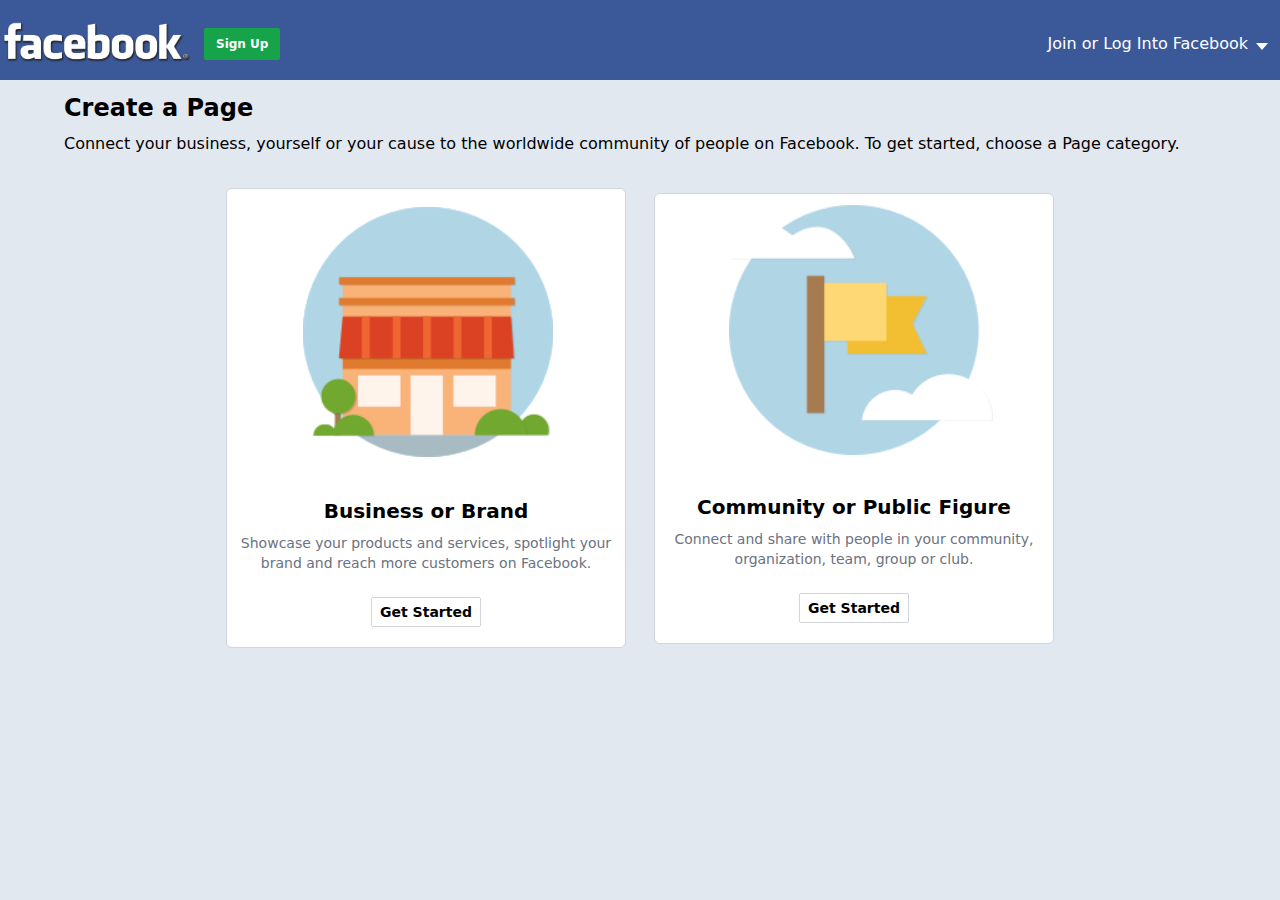
<file: createPage.html>
<!DOCTYPE html>
<html lang="en">
<head>
    <meta charset="UTF-8">
    <meta http-equiv="X-UA-Compatible" content="IE=edge">
    <meta name="viewport" content="width=device-width, initial-scale=1.0">
    <title>Facebook</title>
    <link rel="stylesheet" href="output.css">
</head>
<body class="bg-slate-200 relative">



    <!--CHAMOSASHLELI CARD-->
    <div id="smallCardID" class="hidden">
        <div class="mt-1 w-0 h-0 absolute top-14 right-2 rotate-180
            border-l-[10px] border-l-transparent
            border-t-[8px] border-t-white
            border-r-[10px] border-r-transparent"></div>
    <div class="absolute w-[290px] flex flex-col shadow-lg right-2 top-[73px] bg-slate-200 rounded-md border border-gray-300">
        <div class="bg-white px-4 py-2 text-sm">
            <label class="text-gray-800 font-semibold" for="email-or-phone">Email or phone</label>
            <input class="focus:outline-none w-[100%] border border-gray-300 pl-2 py-1" type="text" name="email-or-phone"><br>
            <label class="text-gray-800 font-semibold" for="password">Password</label>
            <input class="focus:outline-none w-[100%] border border-gray-300 pl-2 py-1" type="password" name="password">
            <a href="" class="hover:underline text-blue-600 ml-[155px]">Forgot account?</a><br>
            <div class="flex justify-center bg-[#3b5998] rounded-sm mt-3 mb-4 hover:bg-blue-900 hover:duration-700">
                <button class="text-white py-2 px-10 font-semibold">Log In</button>
            </div>    
        </div>
        <p class="text-gray-600 text-sm text-center mt-3">Do you want to join Facebook?</p>
        <div class="flex justify-center items-center mt-2 mb-4">
            <button class="hover:bg-green-700 hover:duration-700 text-white text-sm px-2 py-1 font-semibold rounded-sm bg-green-600 w-[100px]">Sign Up</button>
        </div>

    </div>
    </div>


    <nav class="bg-[#3b5998] flex items-center justify-between gap-3 pt-2">
        <div class="flex items-center justify-start gap-3"><a href="index.html"><img class="w-48 cursor-pointer" src="fb.png" alt="Facebook"></a>
            <button class="bg-green-600 text-white text-xs px-3 py-2 rounded-sm font-bold hover:bg-green-700 hover:duration-700">Sign Up</button>
        </div>

        <div id="arrowDownID" class="flex justify-center items-center gap-2 mr-3 cursor-pointer">
            <p class="text-white">Join or Log Into Facebook</p>
            <div class="mt-1 w-0 h-0 
            border-l-[6px] border-l-transparent
            border-t-[7px] border-t-white
            border-r-[6px] border-r-transparent"></div>
        </div>
        
    </nav>

    <header class="ml-2 md:mx-[5%]">
        <div class="mt-3"><b class="text-2xl">Create a Page</b>
            <p class="mt-2">Connect your business, yourself or your cause to the worldwide community of people on Facebook. To get started, choose a Page category.</p>
        </div>



        <div class="flex justify-center items-center flex-col gap-7 mt-8 md:flex-row">
            <div class="w-[400px] bg-white rounded-md border border-gray-300 flex flex-col justify-center items-center">
                <img src="first.png" class="ml-6 mt-2" alt="">
                <b class="text-xl">Business or Brand</b>
                <p class="mt-2 mb-4 text-sm text-gray-500 text-center mx-2">Showcase your products and services, spotlight your brand and reach more customers on Facebook.</p>
                <button class="border border-gray-300 rounded-sm text-sm font-semibold mt-2 mb-5 py-1 px-2 hover:bg-gray-200 hover:duration-300">Get Started</button>
            </div>
            <div class="w-[400px] bg-white rounded-md border border-gray-300 flex flex-col justify-center items-center">
                <img src="second.png" class="mt-2 ml-6" alt="">
                <b class="mt-5 text-xl">Community or Public Figure</b>
                <p class="mt-2 mb-4 text-sm text-gray-500 text-center mx-2">Connect and share with people in your community, organization, team, group or club.</p>
                <button class="border border-gray-300 rounded-sm text-sm font-semibold mt-2 mb-5 py-1 px-2 hover:bg-gray-200 hover:duration-500">Get Started</button>
            </div>

        </div>
    </header>




    <script src="createPage.js">
        
    
    </script>
</body>
</html>
</file>
<file: output.css>
/*
! tailwindcss v3.2.4 | MIT License | https://tailwindcss.com
*/

/*
1. Prevent padding and border from affecting element width. (https://github.com/mozdevs/cssremedy/issues/4)
2. Allow adding a border to an element by just adding a border-width. (https://github.com/tailwindcss/tailwindcss/pull/116)
*/

*,
::before,
::after {
  box-sizing: border-box;
  /* 1 */
  border-width: 0;
  /* 2 */
  border-style: solid;
  /* 2 */
  border-color: #e5e7eb;
  /* 2 */
}

::before,
::after {
  --tw-content: '';
}

/*
1. Use a consistent sensible line-height in all browsers.
2. Prevent adjustments of font size after orientation changes in iOS.
3. Use a more readable tab size.
4. Use the user's configured `sans` font-family by default.
5. Use the user's configured `sans` font-feature-settings by default.
*/

html {
  line-height: 1.5;
  /* 1 */
  -webkit-text-size-adjust: 100%;
  /* 2 */
  -moz-tab-size: 4;
  /* 3 */
  -o-tab-size: 4;
     tab-size: 4;
  /* 3 */
  font-family: ui-sans-serif, system-ui, -apple-system, BlinkMacSystemFont, "Segoe UI", Roboto, "Helvetica Neue", Arial, "Noto Sans", sans-serif, "Apple Color Emoji", "Segoe UI Emoji", "Segoe UI Symbol", "Noto Color Emoji";
  /* 4 */
  font-feature-settings: normal;
  /* 5 */
}

/*
1. Remove the margin in all browsers.
2. Inherit line-height from `html` so users can set them as a class directly on the `html` element.
*/

body {
  margin: 0;
  /* 1 */
  line-height: inherit;
  /* 2 */
}

/*
1. Add the correct height in Firefox.
2. Correct the inheritance of border color in Firefox. (https://bugzilla.mozilla.org/show_bug.cgi?id=190655)
3. Ensure horizontal rules are visible by default.
*/

hr {
  height: 0;
  /* 1 */
  color: inherit;
  /* 2 */
  border-top-width: 1px;
  /* 3 */
}

/*
Add the correct text decoration in Chrome, Edge, and Safari.
*/

abbr:where([title]) {
  -webkit-text-decoration: underline dotted;
          text-decoration: underline dotted;
}

/*
Remove the default font size and weight for headings.
*/

h1,
h2,
h3,
h4,
h5,
h6 {
  font-size: inherit;
  font-weight: inherit;
}

/*
Reset links to optimize for opt-in styling instead of opt-out.
*/

a {
  color: inherit;
  text-decoration: inherit;
}

/*
Add the correct font weight in Edge and Safari.
*/

b,
strong {
  font-weight: bolder;
}

/*
1. Use the user's configured `mono` font family by default.
2. Correct the odd `em` font sizing in all browsers.
*/

code,
kbd,
samp,
pre {
  font-family: ui-monospace, SFMono-Regular, Menlo, Monaco, Consolas, "Liberation Mono", "Courier New", monospace;
  /* 1 */
  font-size: 1em;
  /* 2 */
}

/*
Add the correct font size in all browsers.
*/

small {
  font-size: 80%;
}

/*
Prevent `sub` and `sup` elements from affecting the line height in all browsers.
*/

sub,
sup {
  font-size: 75%;
  line-height: 0;
  position: relative;
  vertical-align: baseline;
}

sub {
  bottom: -0.25em;
}

sup {
  top: -0.5em;
}

/*
1. Remove text indentation from table contents in Chrome and Safari. (https://bugs.chromium.org/p/chromium/issues/detail?id=999088, https://bugs.webkit.org/show_bug.cgi?id=201297)
2. Correct table border color inheritance in all Chrome and Safari. (https://bugs.chromium.org/p/chromium/issues/detail?id=935729, https://bugs.webkit.org/show_bug.cgi?id=195016)
3. Remove gaps between table borders by default.
*/

table {
  text-indent: 0;
  /* 1 */
  border-color: inherit;
  /* 2 */
  border-collapse: collapse;
  /* 3 */
}

/*
1. Change the font styles in all browsers.
2. Remove the margin in Firefox and Safari.
3. Remove default padding in all browsers.
*/

button,
input,
optgroup,
select,
textarea {
  font-family: inherit;
  /* 1 */
  font-size: 100%;
  /* 1 */
  font-weight: inherit;
  /* 1 */
  line-height: inherit;
  /* 1 */
  color: inherit;
  /* 1 */
  margin: 0;
  /* 2 */
  padding: 0;
  /* 3 */
}

/*
Remove the inheritance of text transform in Edge and Firefox.
*/

button,
select {
  text-transform: none;
}

/*
1. Correct the inability to style clickable types in iOS and Safari.
2. Remove default button styles.
*/

button,
[type='button'],
[type='reset'],
[type='submit'] {
  -webkit-appearance: button;
  /* 1 */
  background-color: transparent;
  /* 2 */
  background-image: none;
  /* 2 */
}

/*
Use the modern Firefox focus style for all focusable elements.
*/

:-moz-focusring {
  outline: auto;
}

/*
Remove the additional `:invalid` styles in Firefox. (https://github.com/mozilla/gecko-dev/blob/2f9eacd9d3d995c937b4251a5557d95d494c9be1/layout/style/res/forms.css#L728-L737)
*/

:-moz-ui-invalid {
  box-shadow: none;
}

/*
Add the correct vertical alignment in Chrome and Firefox.
*/

progress {
  vertical-align: baseline;
}

/*
Correct the cursor style of increment and decrement buttons in Safari.
*/

::-webkit-inner-spin-button,
::-webkit-outer-spin-button {
  height: auto;
}

/*
1. Correct the odd appearance in Chrome and Safari.
2. Correct the outline style in Safari.
*/

[type='search'] {
  -webkit-appearance: textfield;
  /* 1 */
  outline-offset: -2px;
  /* 2 */
}

/*
Remove the inner padding in Chrome and Safari on macOS.
*/

::-webkit-search-decoration {
  -webkit-appearance: none;
}

/*
1. Correct the inability to style clickable types in iOS and Safari.
2. Change font properties to `inherit` in Safari.
*/

::-webkit-file-upload-button {
  -webkit-appearance: button;
  /* 1 */
  font: inherit;
  /* 2 */
}

/*
Add the correct display in Chrome and Safari.
*/

summary {
  display: list-item;
}

/*
Removes the default spacing and border for appropriate elements.
*/

blockquote,
dl,
dd,
h1,
h2,
h3,
h4,
h5,
h6,
hr,
figure,
p,
pre {
  margin: 0;
}

fieldset {
  margin: 0;
  padding: 0;
}

legend {
  padding: 0;
}

ol,
ul,
menu {
  list-style: none;
  margin: 0;
  padding: 0;
}

/*
Prevent resizing textareas horizontally by default.
*/

textarea {
  resize: vertical;
}

/*
1. Reset the default placeholder opacity in Firefox. (https://github.com/tailwindlabs/tailwindcss/issues/3300)
2. Set the default placeholder color to the user's configured gray 400 color.
*/

input::-moz-placeholder, textarea::-moz-placeholder {
  opacity: 1;
  /* 1 */
  color: #9ca3af;
  /* 2 */
}

input::placeholder,
textarea::placeholder {
  opacity: 1;
  /* 1 */
  color: #9ca3af;
  /* 2 */
}

/*
Set the default cursor for buttons.
*/

button,
[role="button"] {
  cursor: pointer;
}

/*
Make sure disabled buttons don't get the pointer cursor.
*/

:disabled {
  cursor: default;
}

/*
1. Make replaced elements `display: block` by default. (https://github.com/mozdevs/cssremedy/issues/14)
2. Add `vertical-align: middle` to align replaced elements more sensibly by default. (https://github.com/jensimmons/cssremedy/issues/14#issuecomment-634934210)
   This can trigger a poorly considered lint error in some tools but is included by design.
*/

img,
svg,
video,
canvas,
audio,
iframe,
embed,
object {
  display: block;
  /* 1 */
  vertical-align: middle;
  /* 2 */
}

/*
Constrain images and videos to the parent width and preserve their intrinsic aspect ratio. (https://github.com/mozdevs/cssremedy/issues/14)
*/

img,
video {
  max-width: 100%;
  height: auto;
}

/* Make elements with the HTML hidden attribute stay hidden by default */

[hidden] {
  display: none;
}

*, ::before, ::after {
  --tw-border-spacing-x: 0;
  --tw-border-spacing-y: 0;
  --tw-translate-x: 0;
  --tw-translate-y: 0;
  --tw-rotate: 0;
  --tw-skew-x: 0;
  --tw-skew-y: 0;
  --tw-scale-x: 1;
  --tw-scale-y: 1;
  --tw-pan-x:  ;
  --tw-pan-y:  ;
  --tw-pinch-zoom:  ;
  --tw-scroll-snap-strictness: proximity;
  --tw-ordinal:  ;
  --tw-slashed-zero:  ;
  --tw-numeric-figure:  ;
  --tw-numeric-spacing:  ;
  --tw-numeric-fraction:  ;
  --tw-ring-inset:  ;
  --tw-ring-offset-width: 0px;
  --tw-ring-offset-color: #fff;
  --tw-ring-color: rgb(59 130 246 / 0.5);
  --tw-ring-offset-shadow: 0 0 #0000;
  --tw-ring-shadow: 0 0 #0000;
  --tw-shadow: 0 0 #0000;
  --tw-shadow-colored: 0 0 #0000;
  --tw-blur:  ;
  --tw-brightness:  ;
  --tw-contrast:  ;
  --tw-grayscale:  ;
  --tw-hue-rotate:  ;
  --tw-invert:  ;
  --tw-saturate:  ;
  --tw-sepia:  ;
  --tw-drop-shadow:  ;
  --tw-backdrop-blur:  ;
  --tw-backdrop-brightness:  ;
  --tw-backdrop-contrast:  ;
  --tw-backdrop-grayscale:  ;
  --tw-backdrop-hue-rotate:  ;
  --tw-backdrop-invert:  ;
  --tw-backdrop-opacity:  ;
  --tw-backdrop-saturate:  ;
  --tw-backdrop-sepia:  ;
}

::backdrop {
  --tw-border-spacing-x: 0;
  --tw-border-spacing-y: 0;
  --tw-translate-x: 0;
  --tw-translate-y: 0;
  --tw-rotate: 0;
  --tw-skew-x: 0;
  --tw-skew-y: 0;
  --tw-scale-x: 1;
  --tw-scale-y: 1;
  --tw-pan-x:  ;
  --tw-pan-y:  ;
  --tw-pinch-zoom:  ;
  --tw-scroll-snap-strictness: proximity;
  --tw-ordinal:  ;
  --tw-slashed-zero:  ;
  --tw-numeric-figure:  ;
  --tw-numeric-spacing:  ;
  --tw-numeric-fraction:  ;
  --tw-ring-inset:  ;
  --tw-ring-offset-width: 0px;
  --tw-ring-offset-color: #fff;
  --tw-ring-color: rgb(59 130 246 / 0.5);
  --tw-ring-offset-shadow: 0 0 #0000;
  --tw-ring-shadow: 0 0 #0000;
  --tw-shadow: 0 0 #0000;
  --tw-shadow-colored: 0 0 #0000;
  --tw-blur:  ;
  --tw-brightness:  ;
  --tw-contrast:  ;
  --tw-grayscale:  ;
  --tw-hue-rotate:  ;
  --tw-invert:  ;
  --tw-saturate:  ;
  --tw-sepia:  ;
  --tw-drop-shadow:  ;
  --tw-backdrop-blur:  ;
  --tw-backdrop-brightness:  ;
  --tw-backdrop-contrast:  ;
  --tw-backdrop-grayscale:  ;
  --tw-backdrop-hue-rotate:  ;
  --tw-backdrop-invert:  ;
  --tw-backdrop-opacity:  ;
  --tw-backdrop-saturate:  ;
  --tw-backdrop-sepia:  ;
}

.static {
  position: static;
}

.absolute {
  position: absolute;
}

.relative {
  position: relative;
}

.left-0 {
  left: 0px;
}

.right-0 {
  right: 0px;
}

.bottom-0 {
  bottom: 0px;
}

.top-0 {
  top: 0px;
}

.top-4 {
  top: 1rem;
}

.right-5 {
  right: 1.25rem;
}

.top-44 {
  top: 11rem;
}

.top-14 {
  top: 3.5rem;
}

.right-2 {
  right: 0.5rem;
}

.top-\[73px\] {
  top: 73px;
}

.z-30 {
  z-index: 30;
}

.m-auto {
  margin: auto;
}

.mx-auto {
  margin-left: auto;
  margin-right: auto;
}

.my-auto {
  margin-top: auto;
  margin-bottom: auto;
}

.mx-2 {
  margin-left: 0.5rem;
  margin-right: 0.5rem;
}

.mt-6 {
  margin-top: 1.5rem;
}

.mt-5 {
  margin-top: 1.25rem;
}

.mt-4 {
  margin-top: 1rem;
}

.mt-2 {
  margin-top: 0.5rem;
}

.mt-3 {
  margin-top: 0.75rem;
}

.mr-40 {
  margin-right: 10rem;
}

.mb-6 {
  margin-bottom: 1.5rem;
}

.mb-5 {
  margin-bottom: 1.25rem;
}

.mt-1 {
  margin-top: 0.25rem;
}

.ml-\[155px\] {
  margin-left: 155px;
}

.mb-4 {
  margin-bottom: 1rem;
}

.mr-3 {
  margin-right: 0.75rem;
}

.ml-2 {
  margin-left: 0.5rem;
}

.mt-8 {
  margin-top: 2rem;
}

.ml-6 {
  margin-left: 1.5rem;
}

.flex {
  display: flex;
}

.hidden {
  display: none;
}

.h-8 {
  height: 2rem;
}

.h-4 {
  height: 1rem;
}

.h-\[1px\] {
  height: 1px;
}

.h-48 {
  height: 12rem;
}

.h-36 {
  height: 9rem;
}

.h-11 {
  height: 2.75rem;
}

.h-5 {
  height: 1.25rem;
}

.h-3 {
  height: 0.75rem;
}

.h-0 {
  height: 0px;
}

.w-\[400px\] {
  width: 400px;
}

.w-\[100\%\] {
  width: 100%;
}

.w-8 {
  width: 2rem;
}

.w-0\.5 {
  width: 0.125rem;
}

.w-0 {
  width: 0px;
}

.w-\[450px\] {
  width: 450px;
}

.w-48 {
  width: 12rem;
}

.w-40 {
  width: 10rem;
}

.w-11 {
  width: 2.75rem;
}

.w-1 {
  width: 0.25rem;
}

.w-\[385px\] {
  width: 385px;
}

.w-\[345px\] {
  width: 345px;
}

.w-7 {
  width: 1.75rem;
}

.w-\[290px\] {
  width: 290px;
}

.w-\[100px\] {
  width: 100px;
}

.rotate-45 {
  --tw-rotate: 45deg;
  transform: translate(var(--tw-translate-x), var(--tw-translate-y)) rotate(var(--tw-rotate)) skewX(var(--tw-skew-x)) skewY(var(--tw-skew-y)) scaleX(var(--tw-scale-x)) scaleY(var(--tw-scale-y));
}

.-rotate-45 {
  --tw-rotate: -45deg;
  transform: translate(var(--tw-translate-x), var(--tw-translate-y)) rotate(var(--tw-rotate)) skewX(var(--tw-skew-x)) skewY(var(--tw-skew-y)) scaleX(var(--tw-scale-x)) scaleY(var(--tw-scale-y));
}

.rotate-90 {
  --tw-rotate: 90deg;
  transform: translate(var(--tw-translate-x), var(--tw-translate-y)) rotate(var(--tw-rotate)) skewX(var(--tw-skew-x)) skewY(var(--tw-skew-y)) scaleX(var(--tw-scale-x)) scaleY(var(--tw-scale-y));
}

.rotate-180 {
  --tw-rotate: 180deg;
  transform: translate(var(--tw-translate-x), var(--tw-translate-y)) rotate(var(--tw-rotate)) skewX(var(--tw-skew-x)) skewY(var(--tw-skew-y)) scaleX(var(--tw-scale-x)) scaleY(var(--tw-scale-y));
}

.cursor-pointer {
  cursor: pointer;
}

.flex-col {
  flex-direction: column;
}

.flex-wrap {
  flex-wrap: wrap;
}

.items-center {
  align-items: center;
}

.justify-start {
  justify-content: flex-start;
}

.justify-center {
  justify-content: center;
}

.justify-between {
  justify-content: space-between;
}

.gap-3 {
  gap: 0.75rem;
}

.gap-2 {
  gap: 0.5rem;
}

.gap-7 {
  gap: 1.75rem;
}

.gap-x-4 {
  -moz-column-gap: 1rem;
       column-gap: 1rem;
}

.gap-y-1 {
  row-gap: 0.25rem;
}

.rounded-lg {
  border-radius: 0.5rem;
}

.rounded-full {
  border-radius: 9999px;
}

.rounded-md {
  border-radius: 0.375rem;
}

.rounded-sm {
  border-radius: 0.125rem;
}

.border {
  border-width: 1px;
}

.border-l-\[10px\] {
  border-left-width: 10px;
}

.border-t-\[8px\] {
  border-top-width: 8px;
}

.border-r-\[10px\] {
  border-right-width: 10px;
}

.border-l-\[6px\] {
  border-left-width: 6px;
}

.border-t-\[7px\] {
  border-top-width: 7px;
}

.border-r-\[6px\] {
  border-right-width: 6px;
}

.border-gray-300 {
  --tw-border-opacity: 1;
  border-color: rgb(209 213 219 / var(--tw-border-opacity));
}

.border-l-transparent {
  border-left-color: transparent;
}

.border-t-white {
  --tw-border-opacity: 1;
  border-top-color: rgb(255 255 255 / var(--tw-border-opacity));
}

.border-r-transparent {
  border-right-color: transparent;
}

.bg-slate-100 {
  --tw-bg-opacity: 1;
  background-color: rgb(241 245 249 / var(--tw-bg-opacity));
}

.bg-white {
  --tw-bg-opacity: 1;
  background-color: rgb(255 255 255 / var(--tw-bg-opacity));
}

.bg-gray-200 {
  --tw-bg-opacity: 1;
  background-color: rgb(229 231 235 / var(--tw-bg-opacity));
}

.bg-slate-700 {
  --tw-bg-opacity: 1;
  background-color: rgb(51 65 85 / var(--tw-bg-opacity));
}

.bg-gray-300 {
  --tw-bg-opacity: 1;
  background-color: rgb(209 213 219 / var(--tw-bg-opacity));
}

.bg-blue-500 {
  --tw-bg-opacity: 1;
  background-color: rgb(59 130 246 / var(--tw-bg-opacity));
}

.bg-blue-600 {
  --tw-bg-opacity: 1;
  background-color: rgb(37 99 235 / var(--tw-bg-opacity));
}

.bg-green-600 {
  --tw-bg-opacity: 1;
  background-color: rgb(22 163 74 / var(--tw-bg-opacity));
}

.bg-gray-800 {
  --tw-bg-opacity: 1;
  background-color: rgb(31 41 55 / var(--tw-bg-opacity));
}

.bg-slate-200 {
  --tw-bg-opacity: 1;
  background-color: rgb(226 232 240 / var(--tw-bg-opacity));
}

.bg-\[\#3b5998\] {
  --tw-bg-opacity: 1;
  background-color: rgb(59 89 152 / var(--tw-bg-opacity));
}

.py-3 {
  padding-top: 0.75rem;
  padding-bottom: 0.75rem;
}

.py-1\.5 {
  padding-top: 0.375rem;
  padding-bottom: 0.375rem;
}

.px-36 {
  padding-left: 9rem;
  padding-right: 9rem;
}

.py-1 {
  padding-top: 0.25rem;
  padding-bottom: 0.25rem;
}

.px-6 {
  padding-left: 1.5rem;
  padding-right: 1.5rem;
}

.py-4 {
  padding-top: 1rem;
  padding-bottom: 1rem;
}

.py-2 {
  padding-top: 0.5rem;
  padding-bottom: 0.5rem;
}

.px-5 {
  padding-left: 1.25rem;
  padding-right: 1.25rem;
}

.px-4 {
  padding-left: 1rem;
  padding-right: 1rem;
}

.px-12 {
  padding-left: 3rem;
  padding-right: 3rem;
}

.px-10 {
  padding-left: 2.5rem;
  padding-right: 2.5rem;
}

.px-2 {
  padding-left: 0.5rem;
  padding-right: 0.5rem;
}

.px-3 {
  padding-left: 0.75rem;
  padding-right: 0.75rem;
}

.pl-3 {
  padding-left: 0.75rem;
}

.pr-40 {
  padding-right: 10rem;
}

.pb-36 {
  padding-bottom: 9rem;
}

.pl-2 {
  padding-left: 0.5rem;
}

.pt-2 {
  padding-top: 0.5rem;
}

.text-center {
  text-align: center;
}

.font-facebook-font {
  font-family: SFProDisplay-Regular, Helvetica, Arial, sans-serif;
}

.text-lg {
  font-size: 1.125rem;
  line-height: 1.75rem;
}

.text-3xl {
  font-size: 1.875rem;
  line-height: 2.25rem;
}

.text-2xl {
  font-size: 1.5rem;
  line-height: 2rem;
}

.text-xl {
  font-size: 1.25rem;
  line-height: 1.75rem;
}

.text-sm {
  font-size: 0.875rem;
  line-height: 1.25rem;
}

.text-xs {
  font-size: 0.75rem;
  line-height: 1rem;
}

.font-semibold {
  font-weight: 600;
}

.font-bold {
  font-weight: 700;
}

.tracking-wide {
  letter-spacing: 0.025em;
}

.text-gray-800 {
  --tw-text-opacity: 1;
  color: rgb(31 41 55 / var(--tw-text-opacity));
}

.text-white {
  --tw-text-opacity: 1;
  color: rgb(255 255 255 / var(--tw-text-opacity));
}

.text-blue-600 {
  --tw-text-opacity: 1;
  color: rgb(37 99 235 / var(--tw-text-opacity));
}

.text-gray-500 {
  --tw-text-opacity: 1;
  color: rgb(107 114 128 / var(--tw-text-opacity));
}

.text-slate-700 {
  --tw-text-opacity: 1;
  color: rgb(51 65 85 / var(--tw-text-opacity));
}

.text-blue-500 {
  --tw-text-opacity: 1;
  color: rgb(59 130 246 / var(--tw-text-opacity));
}

.text-gray-600 {
  --tw-text-opacity: 1;
  color: rgb(75 85 99 / var(--tw-text-opacity));
}

.shadow-md {
  --tw-shadow: 0 4px 6px -1px rgb(0 0 0 / 0.1), 0 2px 4px -2px rgb(0 0 0 / 0.1);
  --tw-shadow-colored: 0 4px 6px -1px var(--tw-shadow-color), 0 2px 4px -2px var(--tw-shadow-color);
  box-shadow: var(--tw-ring-offset-shadow, 0 0 #0000), var(--tw-ring-shadow, 0 0 #0000), var(--tw-shadow);
}

.shadow-lg {
  --tw-shadow: 0 10px 15px -3px rgb(0 0 0 / 0.1), 0 4px 6px -4px rgb(0 0 0 / 0.1);
  --tw-shadow-colored: 0 10px 15px -3px var(--tw-shadow-color), 0 4px 6px -4px var(--tw-shadow-color);
  box-shadow: var(--tw-ring-offset-shadow, 0 0 #0000), var(--tw-ring-shadow, 0 0 #0000), var(--tw-shadow);
}

.hover\:bg-gray-300:hover {
  --tw-bg-opacity: 1;
  background-color: rgb(209 213 219 / var(--tw-bg-opacity));
}

.hover\:bg-green-700:hover {
  --tw-bg-opacity: 1;
  background-color: rgb(21 128 61 / var(--tw-bg-opacity));
}

.hover\:bg-blue-900:hover {
  --tw-bg-opacity: 1;
  background-color: rgb(30 58 138 / var(--tw-bg-opacity));
}

.hover\:bg-gray-200:hover {
  --tw-bg-opacity: 1;
  background-color: rgb(229 231 235 / var(--tw-bg-opacity));
}

.hover\:underline:hover {
  text-decoration-line: underline;
}

.hover\:shadow-2xl:hover {
  --tw-shadow: 0 25px 50px -12px rgb(0 0 0 / 0.25);
  --tw-shadow-colored: 0 25px 50px -12px var(--tw-shadow-color);
  box-shadow: var(--tw-ring-offset-shadow, 0 0 #0000), var(--tw-ring-shadow, 0 0 #0000), var(--tw-shadow);
}

.hover\:shadow-gray-300:hover {
  --tw-shadow-color: #d1d5db;
  --tw-shadow: var(--tw-shadow-colored);
}

.hover\:duration-300:hover {
  transition-duration: 300ms;
}

.hover\:duration-700:hover {
  transition-duration: 700ms;
}

.hover\:duration-500:hover {
  transition-duration: 500ms;
}

.focus\:border-blue-500:focus {
  --tw-border-opacity: 1;
  border-color: rgb(59 130 246 / var(--tw-border-opacity));
}

.focus\:outline-none:focus {
  outline: 2px solid transparent;
  outline-offset: 2px;
}

@media not all and (min-width: 768px) {
  .max-md\:top-40 {
    top: 10rem;
  }
}

@media (min-width: 768px) {
  .md\:mx-\[5\%\] {
    margin-left: 5%;
    margin-right: 5%;
  }

  .md\:mt-32 {
    margin-top: 8rem;
  }

  .md\:flex-row {
    flex-direction: row;
  }

  .md\:items-center {
    align-items: center;
  }

  .md\:justify-evenly {
    justify-content: space-evenly;
  }

  .md\:gap-16 {
    gap: 4rem;
  }

  .md\:pb-10 {
    padding-bottom: 2.5rem;
  }
}

@media (min-width: 1024px) {
  .lg\:gap-4 {
    gap: 1rem;
  }

  .lg\:px-\[10\%\] {
    padding-left: 10%;
    padding-right: 10%;
  }
}

@media (min-width: 1280px) {
  .xl\:px-52 {
    padding-left: 13rem;
    padding-right: 13rem;
  }
}
</file>
